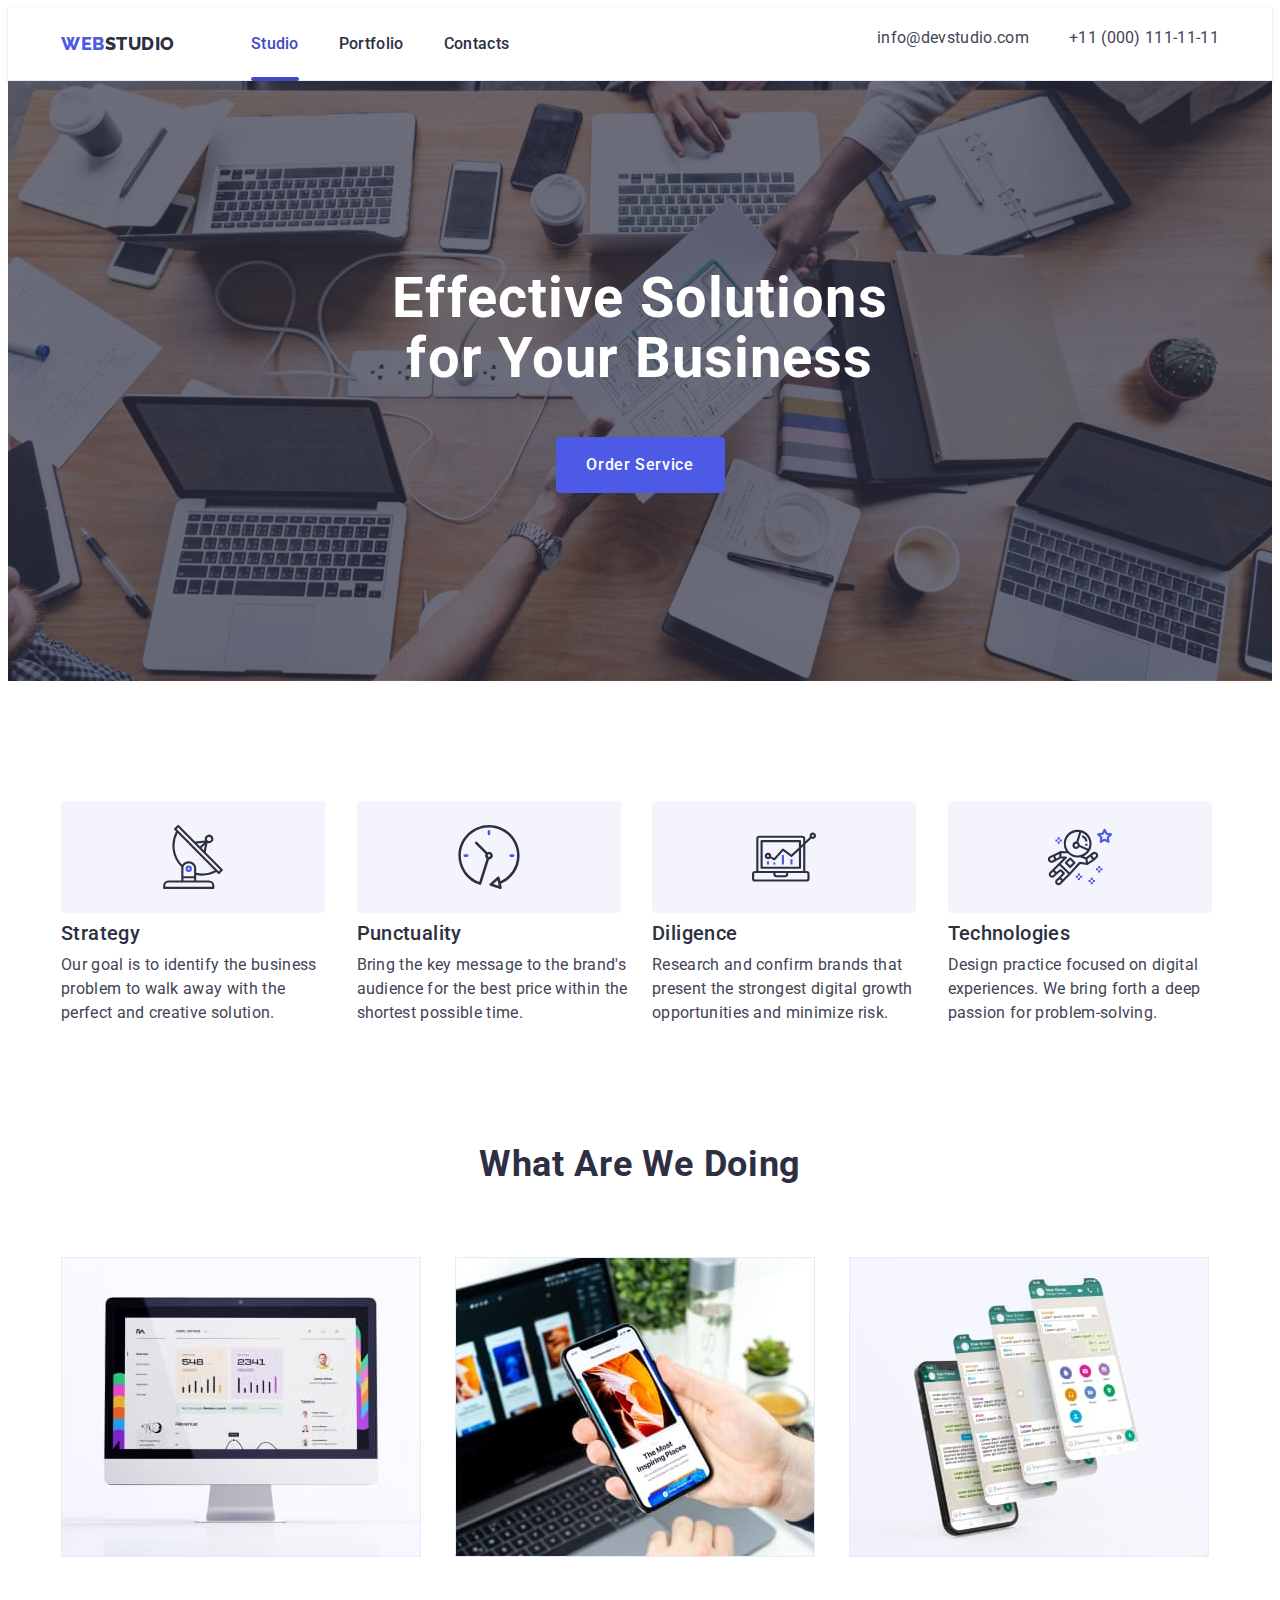
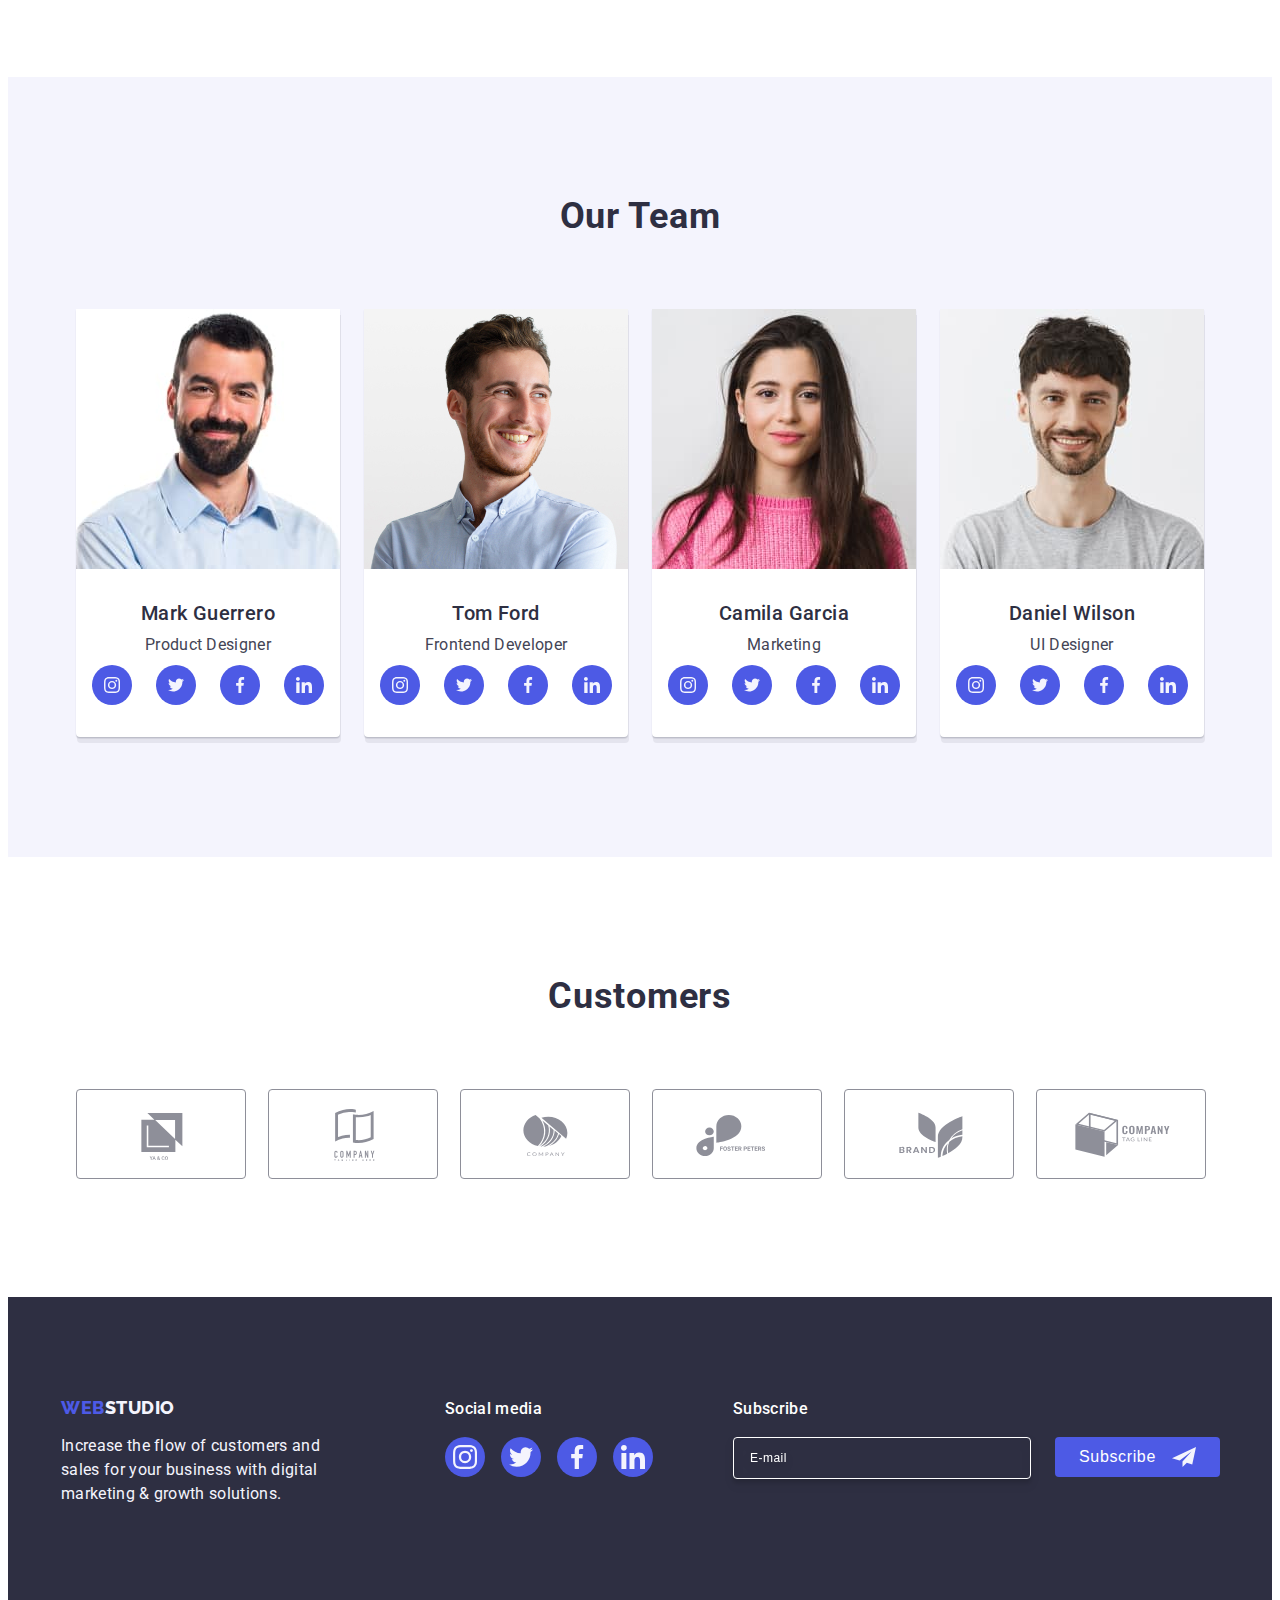
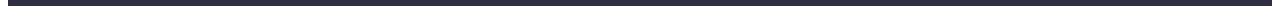
<file: index.html>
<!DOCTYPE html>
<html lang="en">
  <head>
    <meta charset="UTF-8" />
    <meta name="viewport" content="width=device-width, initial-scale=1.0" />
    <title>Webstudio</title>
    <link
      rel="stylesheet"
      href="https://cdnjs.cloudflare.com/ajax/libs/modern-normalize/2.0.0/modern-normalize.min.css"
      integrity="sha512-4xo8blKMVCiXpTaLzQSLSw3KFOVPWhm/TRtuPVc4WG6kUgjH6J03IBuG7JZPkcWMxJ5huwaBpOpnwYElP/m6wg=="
      crossorigin="anonymous"
      referrerpolicy="no-referrer"
    />
    <link rel="preconnect" href="https://fonts.googleapis.com" />
    <link rel="preconnect" href="https://fonts.gstatic.com" crossorigin />
    <link
      href="https://fonts.googleapis.com/css2?family=Raleway:wght@800&family=Roboto:wght@400;500;700&display=swap"
      rel="stylesheet"
    />
    <link rel="stylesheet" href="./css/style.css" />
    <link rel="stylesheet" href="./css/media.css">
  </head>
  <body>
    <header class="header-cont">
      <div class="container header-container">
        <nav class="header-navigation">
          <a href="./index.html" class="logo link"
            >Web<span class="logo_studio">Studio</span></a
          >
          <ul class="header_li list">
            <li class="header_menu_item">
              <a href="./index.html" class="header_menu_li link current"
                >Studio</a
              >
            </li>
            <li class="header_menu_item">
              <a class="header_menu_li link" href="./portfolio.html"
                >Portfolio</a
              >
            </li>
            <li class="header_menu_item">
              <a class="header_menu_li link" href="">Contacts</a>
            </li>
          </ul>
        </nav>
        <address class="contacts">
          <ul class="contacts_list list">
            <li class="contacts_item contacts_mail">
              <a class="contacts_link  link" href="mailto:info@devstudio.com"
                >info@devstudio.com</a
              >
            </li>
            <li class="contacts_item">
              <a class="contacts_link link" href="tel:+110001111111"
                ><span class="phone_number">+11 (000) 111-11-11</span></a
              >
            </li>
          </ul>
        </address>
        <button class="menu_but js-open-menu" aria-expanded="false"
        aria-controls="mobile-menu" type="button">
      <svg class="menu_but_icon" width="32" height="22">
          <use href="./images/icons.svg#icon-menu_icon"></use>
      </svg>
      </button>         
   </div>
   <div class="mobile-menu js-menu-container" id="mobile-menu">
      <div>
          <button class="mobile-close-but js-close-menu">
              <svg class="mobile-close-icon" width="8" height="8" >
              <use href="./images/icons.svg#icon-close"></use>
          </svg>
          </button>
          <nav>
              <ul class="mob-site-nav list">
                <li class="mob-list-nav"><a class="mob-link-nav link" href="./index.html"><span class="first-page">Studio</span></a></li>
                <li class="mob-list-nav"><a class="mob-link-nav link" href="./portfolio.html">Portfolio</a></li>
                <li class="mob-list-nav"><a class="mob-link-nav link" href="">Contacts</a></li>
              </ul>
          </nav>
      </div>
     <div>
      <address class="mob-contacts">
       <ul class="mob-contacts-item list">
           <li class="mob-cont-info">
               <a class="mob-contact-link link" href="tel:+11(000)111-11-11"><span class="phone-number">+11 (000) 111-11-11</span></a>
           </li>
           <li class="mob-cont-info">
               <a class="mob-contact-link link" href="mailto:info@devstudio.com">info@devstudio.com</a>
           </li>            
       </ul>
      </address>
      <ul class="mob-social-list list">
       <li class="mob-social-item">
           <a class="mob-social-link" href="">
               <svg class="social-icon" width="24" height="24">
                   <use href="./images/icons.svg#icon-instagram_2"></use>
               </svg>
           </a>
       </li>
       <li class="mob-social-item">
           <a class="mob-social-link" href="">
               <svg class="social-icon" width="24" height="24">
                   <use href="./images/icons.svg#icon-twitter_1"></use>
               </svg>
           </a>
       </li>
       <li class="mob-social-item">
           <a class="mob-social-link" href="">
               <svg class="social-icon" width="24" height="24">
                   <use href="./images/icons.svg#icon-facebook_1"></use>
               </svg>
           </a>
       </li>
       <li class="mob-social-item">
           <a class="mob-social-link" href="">
               <svg class="social-icon" width="24" height="24">
                   <use href="./images/icons.svg#icon-linkedin_1"></use>
               </svg>
           </a>
       </li>
      </ul>
     </div>
      </div>
    </header>
    <main>
      <section class="main_title">
        <div class="container">
          <h1 class="main_h">Effective Solutions for Your Business</h1>
          <button class="button_q" data-modal-open type="button">
            Order Service
          </button>
        </div>
      </section>
      <section class="main_info">
        <div class="container">
          <h2 class="main_info_title visually-hidden">About us</h2>
          <ul class="main_info_li list">
            <li class="main_info_item">
              <div class="icon-box">
                <svg class="about_icons" width="64" height="64">
                  <use href="./images/icons.svg#icon-icon_1"></use>
                </svg>
              </div>
              <h3 class="main_info_subtitle">Strategy</h3>
              <p class="main_info_text">
                Our goal is to identify the business problem to walk away with
                the perfect and creative solution.
              </p>
            </li>
            <li class="main_info_item">
              <div class="icon-box">
                <svg class="about_icons" width="64" height="64">
                  <use href="./images/icons.svg#icon-icon_2"></use>
                </svg>
              </div>
              <h3 class="main_info_subtitle">Punctuality</h3>
              <p class="main_info_text">
                Bring the key message to the brand's audience for the best price
                within the shortest possible time.
              </p>
            </li>
            <li class="main_info_item">
              <div class="icon-box">
                <svg class="about_icons" width="64" height="64">
                  <use href="./images/icons.svg#icon-icon_3"></use>
                </svg>
              </div>
              <h3 class="main_info_subtitle">Diligence</h3>
              <p class="main_info_text">
                Research and confirm brands that present the strongest digital
                growth opportunities and minimize risk.
              </p>
            </li>
            <li class="main_info_item">
              <div class="icon-box">
                <svg class="about_icons" width="64" height="64">
                  <use href="./images/icons.svg#icon-icon_4"></use>
                </svg>
              </div>
              <h3 class="main_info_subtitle">Technologies</h3>
              <p class="main_info_text">
                Design practice focused on digital experiences. We bring forth a
                deep passion for problem-solving.
              </p>
            </li>
          </ul>
        </div>
      </section>
      <section class="main_activity_section">
        <div class="container">
          <h2 class="section_title">What are we doing</h2>
          <ul class="main_activity list">
            <li class="main_activity_item">
              <img srcset="./images/product_1.jpg 1x, ./images/product_1-2x.jpg 2x" src="./images/product_1.jpg" alt="laptop" width="360" />
            </li>
            <li class="main_activity_item">
              <img srcset="./images/product_2.jpg 1x, ./images/product_2-2x.jpg 2x" src="./images/product_2.jpg" alt="app" width="360" />
            </li>
            <li class="main_activity_item">
              <img srcset="./images/product_3.jpg 1x, ./images/product_3-2x.jpg 2x" src="./images/product_3.jpg" alt="phone" width="360" />
            </li>
          </ul>
        </div>
      </section>
      <section class="main_team">
        <div class="container team-container">
          <h2 class="section_title">Our Team</h2>
          <ul class="main_team_li list">
            <li class="main_team_item">
              <img class="photo-team" srcset="./images/img_1.jpg 1x, ./images/img_1-2x.jpg 2x" src="./images/img_1.jpg" alt="Mark Guerrero" width="264" />
              <div class="team_text">
                <h3 class="main_team_item_title">Mark Guerrero</h3>
                <p class="main_team_item_text">Product Designer</p>
                <ul class="team_li list">
                  <li class="media_item">
                    <a
                      class="media_link link"
                      href="https://www.instagram.com/"
                    >
                      <svg class="media_icon_team" width="16" height="16">
                        <use href="./images/icons.svg#icon-instagram_2"></use>
                      </svg>
                    </a>
                  </li>
                  <li class="media_item">
                    <a class="media_link link" href="https://www.twitter.com/">
                      <svg class="media_icon_team" width="16" height="16">
                        <use href="./images/icons.svg#icon-twitter_1"></use>
                      </svg>
                    </a>
                  </li>
                  <li class="media_item">
                    <a class="media_link link" href="https://www.facebook.com/">
                      <svg class="media_icon_team" width="16" height="16">
                        <use href="./images/icons.svg#icon-facebook_1"></use>
                      </svg>
                    </a>
                  </li>
                  <li class="media_item">
                    <a class="media_link link" href="https://www.linkedin.com/">
                      <svg class="media_icon_team" width="16" height="16">
                        <use href="./images/icons.svg#icon-linkedin_1"></use>
                      </svg>
                    </a>
                  </li>
                </ul>
              </div>
            </li>
            <li class="main_team_item">
              <img class="photo-team" srcset="./images/img_2.jpg 1x, ./images/img_2-2x.jpg 2x" src="./images/img_2.jpg" alt="Tom Ford" width="264" />
              <div class="team_text">
                <h3 class="main_team_item_title">Tom Ford</h3>
                <p class="main_team_item_text">Frontend Developer</p>
                <ul class="team_li list">
                  <li class="media_item">
                    <a
                      class="media_link link"
                      href="https://www.instagram.com/"
                    >
                      <svg class="media_icon_team" width="16" height="16">
                        <use href="./images/icons.svg#icon-instagram_2"></use>
                      </svg>
                    </a>
                  </li>
                  <li class="media_item">
                    <a class="media_link link" href="https://www.twitter.com/">
                      <svg class="media_icon_team" width="16" height="16">
                        <use href="./images/icons.svg#icon-twitter_1"></use>
                      </svg>
                    </a>
                  </li>
                  <li class="media_item">
                    <a class="media_link link" href="https://www.facebook.com/">
                      <svg class="media_icon_team" width="16" height="16">
                        <use href="./images/icons.svg#icon-facebook_1"></use>
                      </svg>
                    </a>
                  </li>
                  <li class="media_item">
                    <a class="media_link link" href="https://www.linkedin.com/">
                      <svg class="media_icon_team" width="16" height="16">
                        <use href="./images/icons.svg#icon-linkedin_1"></use>
                      </svg>
                    </a>
                  </li>
                </ul>
              </div>
            </li>
            <li class="main_team_item">
              <img class="photo-team" srcset="./images/img_3.jpg 1x, ./images/img_3-2x.jpg 2x" src="./images/img_3.jpg" alt="Camila Garcia" width="264" />
              <div class="team_text">
                <h3 class="main_team_item_title">Camila Garcia</h3>
                <p class="main_team_item_text">Marketing</p>
                <ul class="team_li list">
                  <li class="media_item">
                    <a
                      class="media_link link"
                      href="https://www.instagram.com/"
                    >
                      <svg class="media_icon_team" width="16" height="16">
                        <use href="./images/icons.svg#icon-instagram_2"></use>
                      </svg>
                    </a>
                  </li>
                  <li class="media_item">
                    <a class="media_link link" href="https://www.twitter.com/">
                      <svg class="media_icon_team" width="16" height="16">
                        <use href="./images/icons.svg#icon-twitter_1"></use>
                      </svg>
                    </a>
                  </li>
                  <li class="media_item">
                    <a class="media_link link" href="https://www.facebook.com/">
                      <svg class="media_icon_team" width="16" height="16">
                        <use href="./images/icons.svg#icon-facebook_1"></use>
                      </svg>
                    </a>
                  </li>
                  <li class="media_item">
                    <a class="media_link link" href="https://www.linkedin.com/">
                      <svg class="media_icon_team" width="16" height="16">
                        <use href="./images/icons.svg#icon-linkedin_1"></use>
                      </svg>
                    </a>
                  </li>
                </ul>
              </div>
            </li>
            <li class="main_team_item">
              <img class="photo-team" srcset="./images/img_4.jpg 1x, ./images/img_4-2x.jpg 2x" src="./images/img_4.jpg" alt="Daniel Wilson" width="264" />
              <div class="team_text">
                <h3 class="main_team_item_title">Daniel Wilson</h3>
                <p class="main_team_item_text">UI Designer</p>
                <ul class="team_li list">
                  <li class="media_item">
                    <a
                      class="media_link link"
                      href="https://www.instagram.com/"
                    >
                      <svg class="media_icon_team" width="16" height="16">
                        <use href="./images/icons.svg#icon-instagram_2"></use>
                      </svg>
                    </a>
                  </li>
                  <li class="media_item">
                    <a class="media_link link" href="https://www.twitter.com/">
                      <svg class="media_icon_team" width="16" height="16">
                        <use href="./images/icons.svg#icon-twitter_1"></use>
                      </svg>
                    </a>
                  </li>
                  <li class="media_item">
                    <a class="media_link link" href="https://www.facebook.com/">
                      <svg class="media_icon_team" width="16" height="16">
                        <use href="./images/icons.svg#icon-facebook_1"></use>
                      </svg>
                    </a>
                  </li>
                  <li class="media_item">
                    <a class="media_link link" href="https://www.linkedin.com/">
                      <svg class="media_icon_team" width="16" height="16">
                        <use href="./images/icons.svg#icon-linkedin_1"></use>
                      </svg>
                    </a>
                  </li>
                </ul>
              </div>
            </li>
          </ul>
        </div>
      </section>
      <section class="customers">
        <div class="company container">
          <h2 class="section_title">Customers</h2>
          <ul class="customers_list list">
            <li class="customers_item">
              <a class="customers_link" href=""
                ><svg class="customers_icon" width="104" height="56">
                  <use href="./images/icons.svg#icon-icon_5"></use></svg></a>
            </li>
            <li class="customers_item">
              <a class="customers_link" href=""
                ><svg class="customers_icon" width="104" height="56">
                  <use href="./images/icons.svg#icon-icon_6"></use></svg></a>
            </li>
            <li class="customers_item">
              <a class="customers_link" href=""
                ><svg class="customers_icon" width="104" height="56">
                  <use href="./images/icons.svg#icon-icon_7"></use></svg></a>
            </li>
            <li class="customers_item">
              <a class="customers_link" href=""
                ><svg class="customers_icon" width="104" height="56">
                  <use href="./images/icons.svg#icon-icon_8"></use></svg></a>
            </li>
            <li class="customers_item">
              <a class="customers_link" href=""
                ><svg class="customers_icon" width="104" height="56">
                  <use href="./images/icons.svg#icon-icon_9"></use></svg></a>
            </li>
            <li class="customers_item">
              <a class="customers_link" href=""
                ><svg class="customers_icon" width="104" height="56">
                  <use href="./images/icons.svg#icon-icon_10"></use></svg></a>
            </li>
          </ul>
        </div>
      </section>
    </main>
    <footer class="footer_section">
      <div class="container footer_main">
        <div class="footer_cont">
          <a href="./index.html" class="footer_logo link"
            >Web<span class="footer_logo_studio">Studio</span></a
          >
          <p class="footer_text">
            Increase the flow of customers and sales for your business with
            digital marketing & growth solutions.
          </p>
        </div>
        <div class="media_section">
          <p class="media_title">Social media</p>
          <ul class="footer_media_list list">
            <li class="footer_media_item">
              <a class="footer_media_link" href="">
                <svg class="media_icon_footer" width="24" height="24">
                  <use href="./images/icons.svg#icon-instagram_2"></use>
                </svg>
              </a>
            </li>
            <li class="footer_media_item">
              <a class="footer_media_link" href="">
                <svg class="media_icon_footer" width="24" height="24">
                  <use href="./images/icons.svg#icon-twitter_1"></use>
                </svg>
              </a>
            </li>
            <li class="footer_media_item">
              <a class="footer_media_link" href="">
                <svg class="media_icon_footer" width="24" height="24">
                  <use href="./images/icons.svg#icon-facebook_1"></use>
                </svg>
              </a>
            </li>
            <li class="footer_media_item">
              <a class="footer_media_link" href="">
                <svg class="media_icon_footer" width="24" height="24">
                  <use href="./images/icons.svg#icon-linkedin_1"></use>
                </svg>
              </a>
            </li>
          </ul>
        </div>
        <div class="footer_box">
          <p class="footer_box_title">Subscribe</p>
          <form class="footer_subscription">
            <label class="label_subscription" aria-label="email">
              <input
                type="email"
                name="footer-email"
                class="input_footer"
                placeholder="E-mail"
              />
            </label>
            <button type="submit" class="footer_but">
              Subscribe
              <svg class="footer_icon_but" width="24" height="24">
                <use href="./images/icons.svg#icon-icon_frame"></use>
              </svg>
            </button>
          </form>
        </div>
      </div>
    </footer>
    <div class="backdrop is-hidden" data-modal>
      <div class="modal-window">
        <button type="button" class="modal_close_but" data-modal-close>
          <svg class="close_icon" width="8" height="8">
            <use href="./images/icons.svg#icon-close"></use>
          </svg>
        </button>
        <p class="modal_title">Leave your contacts and we will call you back</p>
        <form>
          <div class="modal_box">
            <label for="user-name" class="modal_label">Name</label>
            <div class="modal_input_box">
              <input
                class="modal_input"
                type="text"
                name="user-name"
                id="user-name"
              />
              <svg class="modal_icon" width="18" height="24">
                <use href="./images/icons.svg#icon-person"></use>
              </svg>
            </div>
          </div>
          <div class="modal_box">
            <label for="usertel" class="modal_label">Phone</label>
            <div class="modal_input_box">
              <input
                class="modal_input"
                type="tel"
                name="usertel"
                id="usertel"
              />
              <svg class="modal_icon" width="18" height="24">
                <use href="./images/icons.svg#icon-phone"></use>
              </svg>
            </div>
          </div>
          <div class="modal_box">
            <label for="usermail" class="modal_label">Email</label>
            <div class="modal_input_box">
              <input
                class="modal_input"
                type="email"
                name="usermail"
                id="usermail"
              />
              <svg class="modal_icon" width="18" height="24">
                <use href="./images/icons.svg#icon-email"></use>
              </svg>
            </div>
          </div>
          <div class="modal_box_textarea">
            <label for="user-comment" class="modal_label">Comment</label>
            <textarea
              name="user-comment"
              id="user-comment"
              class="modal_textarea"
              placeholder="Text input"
            ></textarea>
          </div>
          <div class="checkin">
            <input
              type="checkbox"
              name="user-privacy"
              id="user-privacy"
              value="true"
              class="input_check visually-hidden"
            />
            <label for="user-privacy" class="check_text"
              ><span class="checkbox"
                ><svg class="check_icon" width="10" height="8">
                  <use href="./images/icons.svg#icon-Vector"></use></svg></span>
              I accept the terms and conditions of the
              <a href="" class="check_text_link">Privacy Policy</a></label
            >
          </div>
          <button type="submit" class="modal_send_but">Send</button>
        </form>
      </div>
    </div>
    <script src="./js/modal.js"></script>
    <script src="./js/mobile-menu.js"></script>

  </body>
</html>
</file>
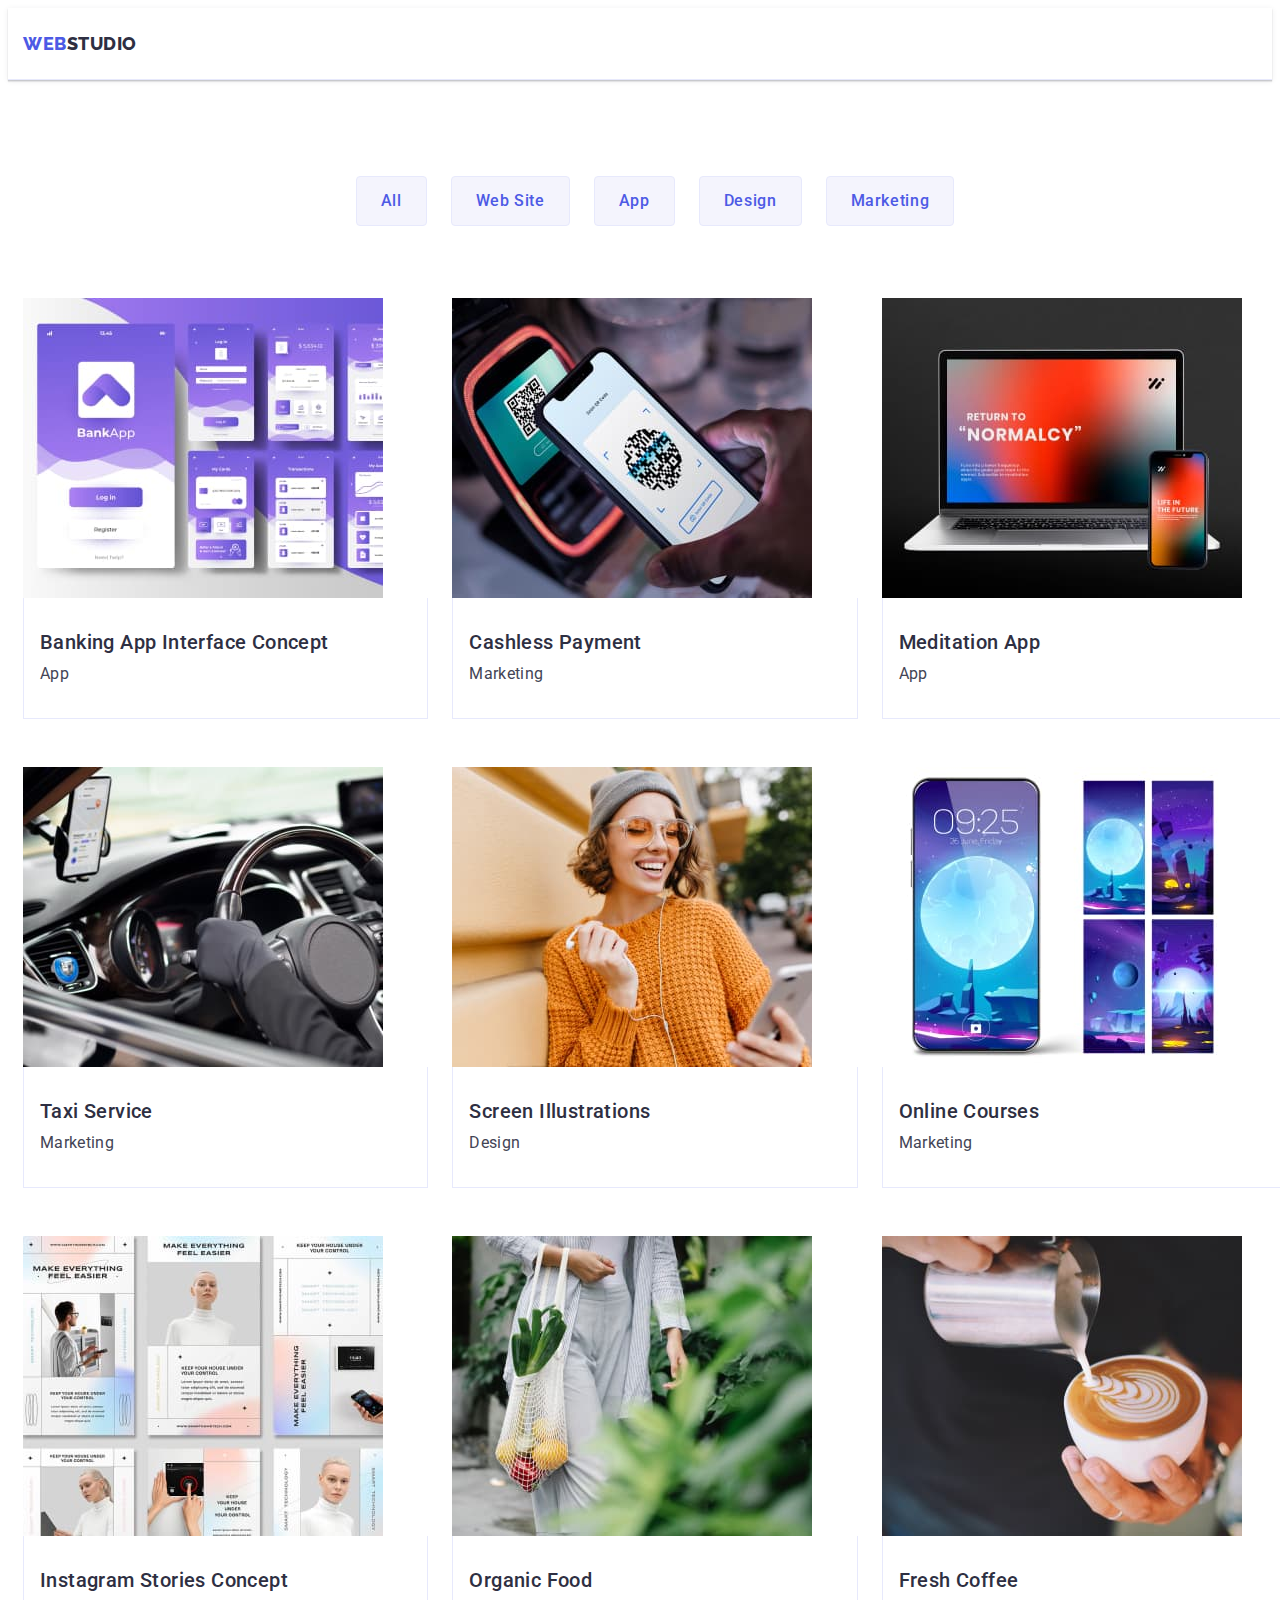
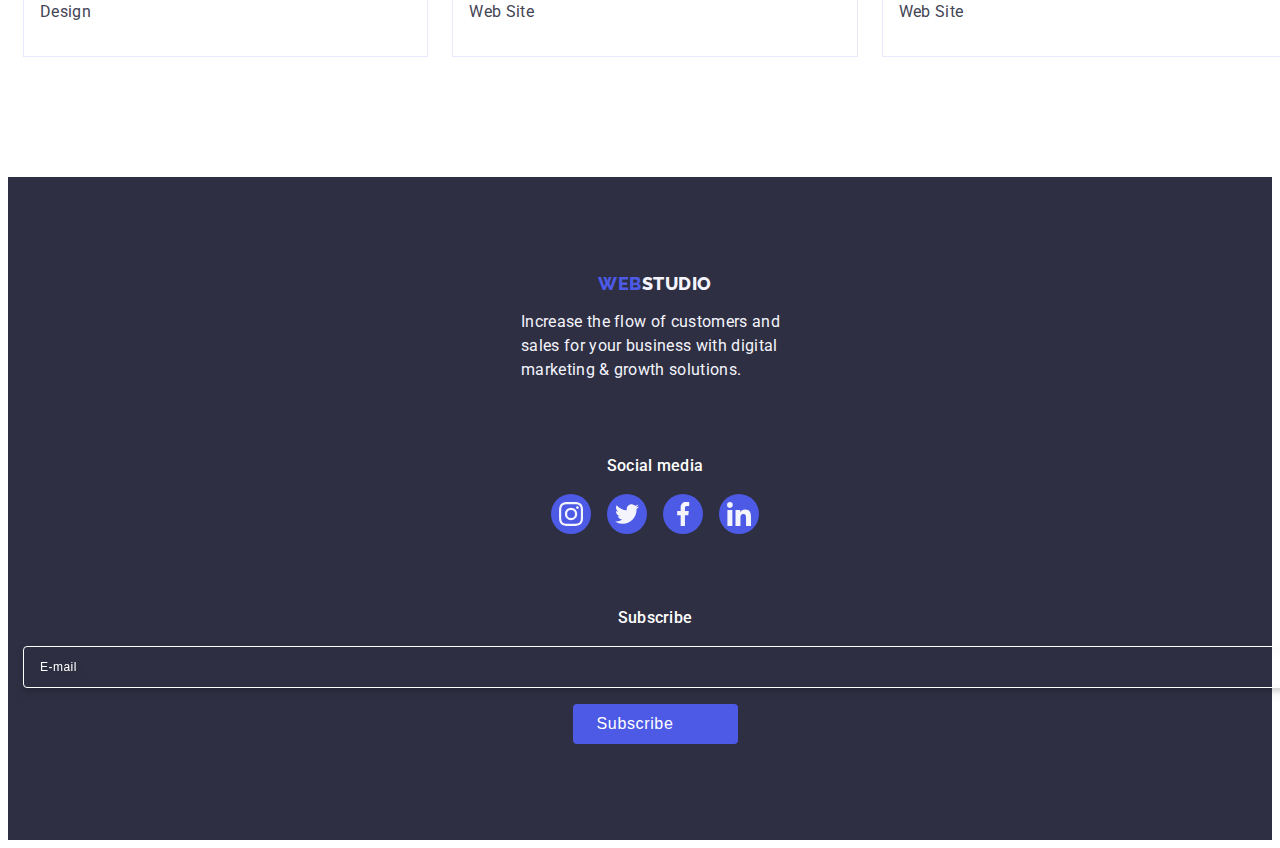
<file: portfolio.html>
<!DOCTYPE html>
<html lang="en">
  <head>
    <meta charset="UTF-8" />
    <meta name="viewport" content="width=device-width, initial-scale=1.0" />
    <title>Portfolio</title>
    <link rel="preconnect" href="https://fonts.googleapis.com" />
    <link rel="preconnect" href="https://fonts.gstatic.com" crossorigin />
    <link
      href="https://fonts.googleapis.com/css2?family=Raleway:wght@800&family=Roboto:wght@400;500;700&display=swap"
      rel="stylesheet"
    />
    <link
      rel="stylesheet"
      href="https://cdnjs.cloudflare.com/ajax/libs/modern-normalize/2.0.0/modern-normalize.min.css"
      integrity="sha512-4xo8blKMVCiXpTaLzQSLSw3KFOVPWhm/TRtuPVc4WG6kUgjH6J03IBuG7JZPkcWMxJ5huwaBpOpnwYElP/m6wg=="
      crossorigin="anonymous"
      referrerpolicy="no-referrer"
    />
    <link rel="stylesheet" href="./css/style.css" />
  </head>
  <body>
    <header class="header-cont">
      <div class="container header-container">
        <nav class="header-navigation">
          <a href="./index.html" class="logo link"
            >Web<span class="logo_studio">Studio</span></a
          >
          <ul class="header_li list">
            <li class="header_menu_item">
              <a href="./index.html" class="header_menu_li link"
                >Studio</a
              >
            </li>
            <li class="header_menu_item">
              <a class="header_menu_li link current" href="./portfolio.html"
                >Portfolio</a
              >
            </li>
            <li class="header_menu_item">
              <a class="header_menu_li link" href="">Contacts</a>
            </li>
          </ul>
        </nav>
        <address class="contacts">
          <ul class="contacts_list list">
            <li class="contacts_item">
              <a class="contacts_link link" href="mailto:info@devstudio.com"
                >info@devstudio.com</a
              >
            </li>
            <li class="contacts_item">
              <a class="contacts_link link" href="tel:+110001111111"
                >+11 (000) 111-11-11</a
              >
            </li>
          </ul>
        </address>
      </div>
    </header>
    <main>
      <section class="portfolio_main_but">
        <div class="container">
          <h1 class="visually-hidden">Portfolio</h1>
          <ul class="portfolio_button list">
            <li class="potfolio_main_item">
              <button type="button" class="portfolio_but">All</button>
            </li>
            <li>
              <button type="button" class="portfolio_but">Web Site</button>
            </li>
            <li class="potfolio_main_item">
              <button type="button" class="portfolio_but">App</button>
            </li>
            <li><button type="button" class="portfolio_but">Design</button></li>
            <li class="potfolio_main_item">
              <button type="button" class="portfolio_but">Marketing</button>
            </li>
          </ul>
          <ul class="portfolio_im list">
            <li class="portfolio_img_item">
              <a href="" class="portfolio_img link">
                <div class="portfolio_img-overflow">
                  <img
                    src="./images/portfolio_1.jpg"
                    alt="banking_app"
                    width="360"
                  />
                  <p class="portfolio_text-overflow">
                    14 Stylish and User-Friendly App Design Concepts · Task
                    Manager App · Calorie Tracker App · Exotic Fruit Ecommerce
                    App · Cloud Storage App
                  </p>
                </div>
                <div class="portfolio_info">
                  <h2 class="portfolio_img_title">
                    Banking App Interface Concept
                  </h2>
                  <p class="portfolio_img_text">App</p>
                </div>
              </a>
            </li>
            <li class="portfolio_img_item">
              <a href="" class="portfolio_img link">
                <div class="portfolio_img-overflow">
                  <img
                    src="./images/portfolio_2.jpg"
                    alt="cashless"
                    width="360"
                  />
                  <p class="portfolio_text-overflow">
                    14 Stylish and User-Friendly App Design Concepts · Task
                    Manager App · Calorie Tracker App · Exotic Fruit Ecommerce
                    App · Cloud Storage App
                  </p>
                </div>
                <div class="portfolio_info">
                  <h2 class="portfolio_img_title">Cashless Payment</h2>
                  <p class="portfolio_img_text">Marketing</p>
                </div>
              </a>
            </li>
            <li class="portfolio_img_item">
              <a href="" class="portfolio_img link">
                <div class="portfolio_img-overflow">
                  <img
                    src="./images/portfolio_3.jpg"
                    alt="motivation_app"
                    width="360"
                  />
                  <p class="portfolio_text-overflow">
                    14 Stylish and User-Friendly App Design Concepts · Task
                    Manager App · Calorie Tracker App · Exotic Fruit Ecommerce
                    App · Cloud Storage App
                  </p>
                </div>
                <div class="portfolio_info">
                  <h2 class="portfolio_img_title">Meditation App</h2>
                  <p class="portfolio_img_text">App</p>
                </div>
              </a>
            </li>
            <li class="portfolio_img_item">
              <a href="" class="portfolio_img link">
                <div class="portfolio_img-overflow">
                  <img src="./images/portfolio_4.jpg" alt="taxi" width="360" />
                  <p class="portfolio_text-overflow">
                    14 Stylish and User-Friendly App Design Concepts · Task
                    Manager App · Calorie Tracker App · Exotic Fruit Ecommerce
                    App · Cloud Storage App
                  </p>
                </div>
                <div class="portfolio_info">
                  <h2 class="portfolio_img_title">Taxi Service</h2>
                  <p class="portfolio_img_text">Marketing</p>
                </div></a
              >
            </li>
            <li class="portfolio_img_item">
              <a href="" class="portfolio_img link">
                <div class="portfolio_img-overflow">
                  <img
                    src="./images/portfolio_5.jpg"
                    alt="Illustrations"
                    width="360"
                  />
                  <p class="portfolio_text-overflow">
                    14 Stylish and User-Friendly App Design Concepts · Task
                    Manager App · Calorie Tracker App · Exotic Fruit Ecommerce
                    App · Cloud Storage App
                  </p>
                </div>
                <div class="portfolio_info">
                  <h2 class="portfolio_img_title">Screen Illustrations</h2>
                  <p class="portfolio_img_text">Design</p>
                </div></a
              >
            </li>
            <li class="portfolio_img_item">
              <a href="" class="portfolio_img link">
                <div class="portfolio_img-overflow">
                  <img
                    src="./images/portfolio_6.jpg"
                    alt="courses"
                    width="360"
                  />
                  <p class="portfolio_text-overflow">
                    14 Stylish and User-Friendly App Design Concepts · Task
                    Manager App · Calorie Tracker App · Exotic Fruit Ecommerce
                    App · Cloud Storage App
                  </p>
                </div>
                <div class="portfolio_info">
                  <h2 class="portfolio_img_title">Online Courses</h2>
                  <p class="portfolio_img_text">Marketing</p>
                </div></a
              >
            </li>
            <li class="portfolio_img_item">
              <a href="" class="portfolio_img link">
                <div class="portfolio_img-overflow">
                  <img
                    src="./images/portfolio_7.jpg"
                    alt="insta_stories"
                    width="360"
                  />
                  <p class="portfolio_text-overflow">
                    14 Stylish and User-Friendly App Design Concepts · Task
                    Manager App · Calorie Tracker App · Exotic Fruit Ecommerce
                    App · Cloud Storage App
                  </p>
                </div>
                <div class="portfolio_info">
                  <h2 class="portfolio_img_title">Instagram Stories Concept</h2>
                  <p class="portfolio_img_text">Design</p>
                </div>
              </a>
            </li>
            <li class="portfolio_img_item">
              <a href="" class="portfolio_img link">
                <div class="portfolio_img-overflow">
                  <img
                    src="./images/portfolio_8.jpg"
                    alt="organic_food"
                    width="360"
                  />
                  <p class="portfolio_text-overflow">
                    14 Stylish and User-Friendly App Design Concepts · Task
                    Manager App · Calorie Tracker App · Exotic Fruit Ecommerce
                    App · Cloud Storage App
                  </p>
                </div>
                <div class="portfolio_info">
                  <h2 class="portfolio_img_title">Organic Food</h2>
                  <p class="portfolio_img_text">Web Site</p>
                </div>
              </a>
            </li>
            <li class="portfolio_img_item">
              <a href="" class="portfolio_img link">
                <div class="portfolio_img-overflow">
                  <img
                    src="./images/portfolio_9.jpg"
                    alt="coffee"
                    width="360"
                  />
                  <p class="portfolio_text-overflow">
                    14 Stylish and User-Friendly App Design Concepts · Task
                    Manager App · Calorie Tracker App · Exotic Fruit Ecommerce
                    App · Cloud Storage App
                  </p>
                </div>
                <div class="portfolio_info">
                  <h2 class="portfolio_img_title">Fresh Coffee</h2>
                  <p class="portfolio_img_text">Web Site</p>
                </div></a
              >
            </li>
          </ul>
        </div>
      </section>
    </main>
    <footer class="footer_section">
      <div class="container footer_main">
        <div class="footer_cont">
          <a href="./index.html" class="footer_logo link"
            >Web<span class="footer_logo_studio">Studio</span></a
          >
          <p class="footer_text">
            Increase the flow of customers and sales for your business with
            digital marketing & growth solutions.
          </p>
        </div>
        <div class="media_section">
          <p class="media_title">Social media</p>
          <ul class="footer_media_list list">
            <li class="footer_media_item">
              <a class="footer_media_link" href="">
                <svg class="media_icon_footer" width="24" height="24">
                  <use href="./images/icons.svg#icon-instagram_2"></use>
                </svg>
              </a>
            </li>
            <li class="footer_media_item">
              <a class="footer_media_link" href="">
                <svg class="media_icon_footer" width="24" height="24">
                  <use href="./images/icons.svg#icon-twitter_1"></use>
                </svg>
              </a>
            </li>
            <li class="footer_media_item">
              <a class="footer_media_link" href="">
                <svg class="media_icon_footer" width="24" height="24">
                  <use href="./images/icons.svg#icon-facebook_1"></use>
                </svg>
              </a>
            </li>
            <li class="footer_media_item">
              <a class="footer_media_link" href="">
                <svg class="media_icon_footer" width="24" height="24">
                  <use href="./images/icons.svg#icon-linkedin_1"></use>
                </svg>
              </a>
            </li>
          </ul>
        </div>
        <div class="footer_box">
          <p class="footer_box_title">Subscribe</p>
          <form class="footer_subscription">
              <label class="label_subscription" aria-label="email">
                  <input type="email" name="footer-email" class="input_footer" placeholder="E-mail" />
              </label>
           <button type="submit" class="footer_but">Subscribe
              <svg class="footer_icon_but" width="24" height="24">
                  <use href="./images/icons.svg#icon_frame"></use>
              </svg>
          </button>
          </form>
      </div>
      </div>
    </footer>
  </body>
</html>
</file>
<file: css/style.css>
:root {
    --primary-font: "Roboto", sans-serif;
    --secondary-font: "Raleway", sans-serif;
    --primary-black: #2e2f42;
    --secondary-black: #434455;
    --basic-white: #ffffff;
    --secondary-whitecolor: #f4f4fd;
    --basic-color-logo: #4d5ae5;
    --hover-color: #404bbf;
}

p,
h1,
h2,
h3,
h4,
h5,
h6 {
    margin-top: 0;
    margin-bottom: 0;
}

img {
    display: block;
    max-width: 100%;
    height: auto;
}

ul,
ol {
    margin-top: 0;
    margin-bottom: 0;
    padding-left: 0;
}

.container {
    width: 100%;
    padding-left: 15px;
    padding-right: 15px;
    margin: 0 auto;
}

body {
    font-family: "Roboto", sans-serif;
    color: #434455;
    background-color: #FFFFFF;
}

.link {
    text-decoration: none;
}

.list {
    list-style: none;
}

/* header */

.header-cont {
    background-color: #FFFFFF;
    border-bottom: 1px solid #e7e9fc;
    box-shadow: 0px 2px 1px rgba(46, 47, 66, 0.08), 0px 1px 1px rgba(46, 47, 66, 0.16), 0px 1px 6px rgba(46, 47, 66, 0.08);
}

.header-container {
    display: flex;
    align-items: center;
    justify-content: space-between;
}

.current {
    position: relative;
    color: #404bbf;
}

.current::after {
    content: "";
    position: absolute;
    width: 100%;
    height: 4px;
    border-radius: 2px;
    background-color: #404bbf;
    color: #404bbf;
    bottom: -1px;
    left: 0;
}

.header-navigation {
    display: flex;
    align-items: center;
    flex-grow: 1;
}

.logo {
    font-family: "Raleway", sans-serif;
    font-weight: 800;
    font-size: 18px;
    line-height: 1.17;
    letter-spacing: 0.03em;
    text-transform: uppercase;
    color: var(--basic-color-logo);
    display: flex;
    align-items: center;
    padding: 25px 0;
}

.logo_studio {
    color: var(--primary-black);
    font-family: "Raleway", sans-serif;
    font-weight: 800;
    font-size: 18px;
    line-height: 1.17;
    letter-spacing: 0.03em;
    text-transform: uppercase;
    text-decoration: none;
}

.header_li {
    display: none;
}

.contacts {
    display: none;
}

/* .header_li {
    display: flex;
    gap: 40px;
}

.header_menu_li {
    display: block;
    padding: 24px 0;
    font-size: 16px;
    font-weight: 500;
    line-height: 1.5;
    letter-spacing: 0.02em;
    color: #2e2f42;
    transition: color 250ms cubic-bezier(0.4, 0, 0.2, 1);
}

.current {
    color: #404bbf;
}

.header_menu_li:hover {
    color: #404bbf;
}

.header_menu_li:focus {
    color: #404bbf;
}

.header_menu_li:active {
    text-decoration: underline;
}

.contacts_list {
    display: flex;
    gap: 40px;
}

.contacts {
    font-style: normal;
}

.contacts_link {
    font-weight: 400;
    font-size: 16px;
    line-height: 1.5;
    letter-spacing: 0.02em;
    color: var(--secondary-black);
    transition: color 250ms cubic-bezier(0.4, 0, 0.2, 1);
}

.contacts_list {
    color: var(--secondary-black);
}

.contacts_link:hover,
.contacts_link:focus,
.contacts_link:active {
    color: var(--hover-color);
} */
.mobile-menu {
    position: fixed;
    top: 0;
    left: 0;
    background-color: #ffffff;
    width: 100vw;
    height: 100vh;
    z-index: 9;
    padding: 80px 24px 40px 40px;
    display: flex;
    flex-direction: column;
    justify-content: space-between;
    transform: translateX(100%);
    transition: transform 250ms cubic-bezier(0.4, 0, 0.2, 1);
    overflow: auto;
}

.mobile-menu.is-open {
    transform: translateX(0%);
}

.mob-list-nav:not(:last-child) {
    margin-bottom: 40px;
}

.mob-link-nav {
    font-size: 36px;
    font-weight: 700;
    line-height: 1.11;
    letter-spacing: 0.02em;
    text-transform: capitalize;
    color: #2e2f42;

}

.mob-link-nav:hover,
.mob-link-nav:focus {
    color: #404bbf;
}

.mob-contacts {
    margin-bottom: 48px;
}

.mob-contact-link {
    font-style: normal;
    font-size: 20px;
    font-weight: 500;
    line-height: 1.2;
    letter-spacing: 0.02em;
    color: #434455;
}

.mob-social-list {
    display: flex;
    justify-content: space-between;
}

.mob-social-item {
    width: 40px;
    height: 40px;
}

.mob-social-link {
    width: 100%;
    height: 100%;
    background-color: #4d5ae5;
    border-radius: 50%;
    display: flex;
    align-items: center;
    justify-content: center;
    transition: background-color 250ms cubic-bezier(0.4, 0, 0.2, 1);
}

.mob-social-link:is(:hover, :focus) {
    background-color: #404bbf;
}

.mob-cont-info:not(:last-child) {
    margin-bottom: 40px;
}

.first-page {
    color: #404bbf;
    font-size: 36px;
    font-style: normal;
    font-weight: 700;
    line-height: 1.11;
    letter-spacing: 0.02em;
    text-transform: capitalize;
}

.phone-number {
    color: #4d5ae5;
    font-size: 26px;
    font-weight: 700;
    line-height: 1.11;
    letter-spacing: 0.02em;
    text-transform: capitalize;
    font-style: normal;
}

.contacts_mail {
    margin-bottom: 12px;
}

.social-icon {
    fill: #f4f4fd;
}

.menu_but {
    padding: 0;
    background-color: transparent;
    border: none;
}

.menu_but_icon {
    stroke: #2E2F42;
}

.mobile-close-but {
    display: flex;
    justify-content: center;
    align-items: center;
    width: 24px;
    height: 24px;
    position: absolute;
    top: 24px;
    right: 24px;
    background-color: transparent;
    border: 1px solid rgba(0, 0, 0, 0.1);
    border-radius: 50%;
    padding: 0;
    cursor: pointer;

}

.main_title {
    background-color: var(--primary-black);
    padding: 112px 0;
    background-image: linear-gradient(rgba(46, 47, 66, 0.7), rgba(46, 47, 66, 0.7)), url(../images/main.jpg);
    max-width: 428px;
    background-repeat: no-repeat;
    background-position: center;
    background-size: cover;
    margin-left: auto;
    margin-right: auto;

}

@media (min-device-pixel-ratio: 2),
(min-resolution: 192dpi),
(min-resolution: 2dppx) {
    .main_title {
        background-image: linear-gradient(rgba(46, 47, 66, 0.7),
                rgba(46, 47, 66, 0.7)), url(../images/heromob2x.jpg);
    }
}

.main_h {
    color: var(--basic-white);
    text-align: center;
    font-size: 36px;
    font-weight: 700;
    line-height: 1.11;
    letter-spacing: 0.02em;
    margin: 0 auto;
    margin-bottom: 72px;
    max-width: 320px;
}

.button_q {
    background-color: var(--basic-color-logo);
    font-family: "Roboto", sans-serif;
    font-weight: 500;
    font-size: 16px;
    line-height: 1.5;
    letter-spacing: 0.04em;
    color: var(--basic-white);
    cursor: pointer;
    display: block;
    min-width: 169px;
    height: 56px;
    border: none;
    border-radius: 4px;
    margin: 0 auto;
    transition-property: background-color;
    transition-duration: 250ms;
    transition-timing-function: cubic-bezier(0.4, 0, 0.2, 1);
}

.button_q:hover,
.button_q:focus {
    background-color: var(--hover-color);
}


.main_info {
    padding: 96px 0;
}

/* .main_info_title {
    font-weight: 500;
    font-size: 20px;
    line-height: 1.2;
    letter-spacing: 0.02em;
    color: var(--primary-black);
} */

.visually-hidden {
    position: absolute;
    width: 1px;
    height: 1px;
    margin: -1px;
    border: 0;
    padding: 0;
    white-space: nowrap;
    clip-path: inset(100%);
    clip: rect(0 0 0 0);
    overflow: hidden;
}

.icon-box {
    display: flex;
    align-items: center;
    justify-content: center;
    width: 264px;
    height: 112px;
    border-radius: 4px;
    background: #f4f4fd;
    margin-bottom: 8px;
    display: none;
}

.main_info_li {
    display: flex;
    flex-direction: column;
    gap: 72px;
    width: 100%;
}

/* .main_info_item {
    width: calc((100% - 72px) / 4);
}
 */



.main_info_subtitle {
    font-weight: 700;
    font-size: 36px;
    line-height: 1.11;
    letter-spacing: 0.02em;
    color: var(--primary-black);
    margin-bottom: 8px;
    text-align: center;
}

.main_info_text {
    font-size: 16px;
    line-height: 1.5;
    letter-spacing: 0.02em;
    color: var(--secondary-black);
    font-weight: 500;
}

.main_activity_section {
    padding-bottom: 120px;
    display: none;
}



.main_activity {
    display: flex;
    gap: 72px;
    width: 100%;
    flex-direction: column;
}


.main_team {
    background-color: var(--secondary-whitecolor);
    padding: 96px 0;
}



.main_activity_item {
    width: calc((100% - 48px) / 3);
}

.main_team_item {
    width: 264px;
    background-color: var(--basic-white);
    text-align: center;
    border-radius: 0px 0px 4px 4px;
    box-shadow: 1px 6px rgba(46, 47, 66, 0.08), 0px 1px 1px rgba(46, 47, 66, 0.16), 0px 2px 1px rgba(46, 47, 66, 0.08);
}

.section_title {
    color: var(--primary-black);
    text-align: center;
    font-size: 36px;
    font-weight: 700;
    line-height: 1.11;
    letter-spacing: 0.02em;
    text-transform: capitalize;
    margin-bottom: 72px;
}

.photo-team {
    margin: 0 auto;
}

.main_team_li {
    display: flex;
    flex-wrap: wrap;
    row-gap: 72px;
    justify-content: center;
}

.team_li {
    display: flex;
    gap: 24px;
    justify-content: center;
    margin-top: 8px;
}

.team_text {
    padding: 32px 0px;
}

.media_item {
    width: 40px;
    height: 40px;
}

.media_link:is(:hover, :focus) {
    background-color: #404bbf;
}

.media_link {
    width: 100%;
    height: 100%;
    background-color: #4d5ae5;
    border-radius: 50%;
    display: flex;
    align-items: center;
    justify-content: center;
    transition: background-color 250ms cubic-bezier(0.4, 0, 0.2, 1);
}

.media_link:is(:hover, :focus) {
    background-color: #404bbf;
}

.media_icon_team {
    fill: #f4f4fd;

}


.main_team_item_title {
    font-weight: 500;
    font-size: 20px;
    line-height: 1.2;
    letter-spacing: 0.02em;
    color: var(--primary-black);
    text-align: center;
    margin-bottom: 8px;
}

.main_team_item_text {
    font-size: 16px;
    line-height: 1.5;
    letter-spacing: 0.02em;
    color: var(--secondary-black);
    font-weight: 500;
}

.customers {
    padding: 96px 0;
}

.customers_list {
    display: flex;
    flex-direction: row;
    flex-wrap: wrap;
    gap: 72px 16px;
    width: 100%;
}

.customers_item {
    width: calc((100% - 16px) / 2);
    height: 88px;
    max-width: 190px;

}

.customers_link {
    width: 100%;
    height: 100%;
    border-radius: 4px;
    border: 1px solid #8e8f99;
    display: flex;
    color: #8e8f99;
    align-items: center;
    justify-content: center;
    transition: border-color 250ms cubic-bezier(0.4, 0, 0.2, 1),
        color 250ms cubic-bezier(0.4, 0, 0.2, 1);
}

.customers_icon {
    fill: currentColor;

}

.customers_link:is(:hover, :focus) {
    color: #404bbf;
    border: 1px solid #404bbf;
}

.footer_section {
    background-color: var(--primary-black);
    padding: 96px 0;
}

.footer_cont {
    margin-bottom: 72px;
    justify-content: center;
}

.footer_main {
    display: flex;
    align-items: center;
    flex-direction: column;
}

.footer_logo {
    font-family: "Raleway", sans-serif;
    font-weight: 800;
    font-size: 18px;
    line-height: 1.17;
    letter-spacing: 0.03em;
    text-transform: uppercase;
    color: var(--basic-color-logo);
    display: flex;
    margin-bottom: 16px;
    padding-left: 0;
    justify-content: center;
}

.footer_logo_studio {
    font-family: "Raleway", sans-serif;
    font-weight: 800;
    font-size: 18px;
    line-height: 1.17;
    letter-spacing: 0.03em;
    text-transform: uppercase;
    color: var(--secondary-whitecolor);
}


.footer_text {
    line-height: 1.5;
    color: var(--secondary-whitecolor);
    letter-spacing: 0.02em;
    max-width: 268px;
    display: flex;
    width: 100%;
    font-size: 16px;
}

.media_section {
    margin-bottom: 72px;
}

.media_title {
    color: #ffffff;
    font-family: Roboto;
    font: size 16px;
    font-style: normal;
    font-weight: 500;
    line-height: 1.5;
    letter-spacing: 0.02em;
    margin-bottom: 16px;
    justify-content: center;
    display: flex;
}

.footer_media_list {
    display: flex;
    gap: 16px;
    justify-content: center;
}

.footer_media_item {
    width: 40px;
    height: 40px;
}

.footer_media_link {
    width: 100%;
    height: 100%;
    background-color: #4d5ae5;
    border-radius: 50%;
    display: flex;
    align-items: center;
    justify-content: center;
    transition: background-color 250ms cubic-bezier(0.4, 0, 0.2, 1);
}

.footer_media_link:is(:hover, :focus) {
    background-color: #31d0aa;
}

.media_icon_footer {
    fill: #f4f4fd;
}

.footer_box {
    display: flex;
    flex-direction: column;
    width: 100%;
}

.footer_subscription {
    display: flex;
    flex-direction: column;
    text-align: center;
}

.footer_box_title {
    color: #ffffff;
    font-size: 16px;
    font-weight: 500;
    line-height: 1.5;
    letter-spacing: 0.02em;
    margin-bottom: 16px;
    display: flex;
    justify-content: center;
}

.label_subscription {
    margin-bottom: 16px;
}

.input_footer {
    display: flex;
    justify-content: center;
    width: 100%;
    height: 40px;
    color: #ffffff;
    background-color: transparent;
    border-radius: 4px;
    border: 1px solid #FFFFFF;
    box-shadow: 0px 4px 4px 0px rgba(0, 0, 0, 0.15);
    padding: 0 16px;
    font-size: 12px;
    line-height: 1.5;
    letter-spacing: 0.04em;
    filter: drop-shadow(0px 4px 4px rgba(0, 0, 0, 0.15));
}

.input_footer::placeholder {
    color: #ffffff;
    font-size: 12px;
    font-weight: 400;
    line-height: 2;
    letter-spacing: 0.04em;
}

.footer_but {
    display: flex;
    align-items: center;
    justify-content: center;
    min-width: 165px;
    padding: 8px 24px;
    border-radius: 4px;
    background: #4d5ae5;
    border: none;
    color: #ffffff;
    text-align: center;
    font-size: 16px;
    font-weight: 500;
    line-height: 1.5;
    letter-spacing: 0.04em;
    cursor: pointer;
    transition-property: background-color;
    transition-duration: 250ms;
    transition-timing-function: cubic-bezier(0.4, 0, 0.2, 1);
    margin: auto;

}

.footer_but:is(:hover, :focus) {
    background-color: #404bbf;
}

.footer_icon_but {
    margin-left: 16px;
    fill: #f4f4fd;
}

/* PORTFOLIO */
.portfolio_main_but {
    padding-top: 96px;
    padding-bottom: 120px;
}

.portfolio_button {
    display: flex;
    justify-content: center;
    gap: 24px;
    margin-bottom: 72px;
}

.portfolio_button_list {
    display: flex;
    margin-bottom: 72px;
    gap: 244px;
    justify-content: center;
}

.portfolio_but {
    font-family: "Roboto", sans-serif;
    font-weight: 500;
    font-size: 16px;
    line-height: 1.5;
    letter-spacing: 0.04em;
    color: var(--basic-color-logo);
    background-color: var(--secondary-whitecolor);
    cursor: pointer;
    padding: 12px 24px;
    border: 1px solid #e7e9fc;
    border-radius: 4px;
    background: #f4f4fd;
    transition: color 250ms cubic-bezier(0.4, 0, 0.2, 1), background-color 250ms cubic-bezier(0.4, 0, 0.2, 1), border-color 250ms cubic-bezier(0.4, 0, 0.2, 1), box-shadow 250ms cubic-bezier(0.4, 0, 0.2, 1);
}

.portfolio_but:hover {
    color: var(--basic-white);
    background-color: var(--hover-color);
    border: 1px solid transparent;
    box-shadow: 3px 1px rgba(0, 0, 0, 0.1), 0px 2px 1px rgba(0, 0, 0, 0.08), 0px 2px 2px rgba(0, 0, 0, 0.12);
}

.portfolio_but:focus {
    color: var(--basic-white);
    background-color: var(--hover-color);
    border: 1px solid transparent;
    box-shadow: 3px 1px rgba(0, 0, 0, 0.1), 0px 2px 1px rgba(0, 0, 0, 0.08), 0px 2px 2px rgba(0, 0, 0, 0.12);
}

.portfolio_im {
    display: flex;
    flex-wrap: wrap;
    column-gap: 24px;
    row-gap: 48px;
}

.portfolio_img_title {
    font-weight: 500;
    font-size: 20px;
    line-height: 1.2;
    letter-spacing: 0.02em;
    color: var(--primary-black);
    margin-bottom: 8px;
}

.portfolio_img_item {
    width: calc((100% - 48px) / 3);
}

.portfolio_img_text {
    font-size: 16px;
    line-height: 1.5;
    letter-spacing: 0.02em;
    color: var(--secondary-black);
}

.portfolio_img-overflow {
    position: relative;
    overflow: hidden;
}

.portfolio_text-overflow {
    position: absolute;
    top: 0;
    left: 0;
    height: 100%;
    width: 100%;
    background-color: #4d5ae5;
    color: #f4f4fd;
    font-size: 16px;
    font-weight: 400;
    line-height: 1.5;
    letter-spacing: 0.02em;
    padding: 40px 32px;
    transform: translateY(100%);
    transition: transform 250ms cubic-bezier(0.4, 0, 0.2, 1);
}

.portfolio_img {
    display: block;
    transition: box-shadow 250ms cubic-bezier(0.4, 0, 0.2, 1);
}

.portfolio_img:hover .portfolio_text-overflow {
    transform: translateY(0%);
}

.portfolio_img:focus .portfolio_text-overflow {
    transform: translateY(0%);
}

.portfolio_img:is(:hover, :focus) {
    box-shadow: 0px 1px 6px rgba(46, 47, 66, 0.08),
        0px 1px 1px rgba(46, 47, 66, 0.16),
        0px 2px 1px rgba(46, 47, 66, 0.08);
}

.portfolio_info {
    padding: 32px 16px;
    border: 1px solid #e7e9fc;
    border-top: none;
}

/* MODAL */
.backdrop {
    position: fixed;
    top: 0;
    left: 0;
    width: 100%;
    height: 100%;
    background-color: rgba(46, 47, 66, 0.40);
    transition: opacity 250ms cubic-bezier(0.4, 0, 0.2, 1), visibility 250ms cubic-bezier(0.4, 0, 0.2, 1);
}

.modal-window {
    width: 100%;
    max-width: 392px;
    min-height: 584px;
    border-radius: 4px;
    background: #fcfcfc;
    box-shadow: 0px 2px 1px 0px rgba(0, 0, 0, 0.20), 0px 1px 3px 0px rgba(0, 0, 0, 0.12), 0px 1px 1px 0px rgba(0, 0, 0, 0.14);
    position: absolute;
    left: 50%;
    top: 50%;
    transform: translate(-50%, -50%) scale(1);
    transition: transform 250ms cubic-bezier(0.4, 0, 0.2, 1);
    padding: 72px 24px 24px 24px;
}

.modal_close_but {
    display: flex;
    justify-content: center;
    align-items: center;
    width: 24px;
    height: 24px;
    position: absolute;
    top: 24px;
    right: 24px;
    background-color: #e7e9fc;
    border: 1px solid rgba(0, 0, 0, 0.1);
    border-radius: 50%;
    padding: 0;
    cursor: pointer;
    transition: background-color 250ms cubic-bezier(0.4, 0, 0.2, 1), border 250ms cubic-bezier(0.4, 0, 0.2, 1);
}

.modal_close_but:hover {
    background-color: #404bbf;
    border: none;
    fill: #ffffff;
}

.modal_close_but:focus {
    background-color: #404bbf;
    border: none;
    fill: #ffffff;
}

.close_icon {
    transition: fill 250ms cubic-bezier(0.4, 0, 0.2, 1);
}

.is-hidden {
    opacity: 0;
    visibility: hidden;
    pointer-events: none;
}

.modal_title {
    color: #2E2F42;
    text-align: center;
    font-size: 16px;
    font-weight: 500;
    line-height: 1.5;
    letter-spacing: 0.02em;
    margin-bottom: 16px;
}

.modal_box {
    margin-bottom: 8px;
}

.modal_label {
    display: block;
    color: #8e8f99;
    font-size: 12px;
    font-weight: 400;
    line-height: 1.17;
    letter-spacing: 0.04em;
    margin-bottom: 4px;
}

.modal_input_box {
    position: relative;
}

.modal_input {
    border-radius: 4px;
    border: 1px solid rgba(46, 47, 66, 0.4);
    width: 100%;
    height: 40px;
    padding: 0 38px;
    background-color: transparent;
    color: #2e2f42;
    outline: transparent;
    transition: border-color 250ms cubic-bezier(0.4, 0, 0.2, 1);
}

.modal_input:is(:hover, :focus) {
    border-color: #4d5ae5;
}

.modal_input:is(:hover, :focus)+.modal_icon {
    fill: #4d5ae5;
}

.modal_icon {
    position: absolute;
    left: 16px;
    top: 50%;
    transform: translateY(-50%);
    transition: fill 250ms cubic-bezier(0.4, 0, 0.2, 1);
}

.modal_box_textarea {
    margin-bottom: 16px;
}

.modal_textarea {
    border-radius: 4px;
    border: 1px solid rgba(46, 47, 66, 0.4);
    width: 100%;
    height: 120px;
    padding: 8px 16px;
    font-size: 12px;
    line-height: 1.17;
    letter-spacing: 0.04em;
    background-color: transparent;
    color: rgba(46, 47, 66, 0.4);
    outline: transparent;
    resize: none;
    transition: border-color 250ms cubic-bezier(0.4, 0, 0.2, 1);
}

.modal_textarea::placeholder {
    color: #2e2f42, rgba(46, 47, 66, 0.40);
    font-size: 12px;
    font-weight: 400;
    line-height: 1.17;
    letter-spacing: 0.04em;
}

.modal_textarea:focus::placeholder {
    opacity: 0;
}

.modal_textarea:focus,
.modal_textarea:hover {
    border-color: #4d5ae5;
}

.checkin {
    margin-bottom: 24px;
}

.check_text {
    color: #8e8f99;
    font-size: 12px;
    font-weight: 400;
    line-height: 1.17;
    letter-spacing: 0.04em;
    align-items: center;
}

.check_text_link {
    color: #4d5ae5;
    line-height: 1.33;
    text-decoration-line: underline;
    margin-left: 4px;
}

.checkbox {
    display: inline-flex;
    align-items: center;
    justify-content: center;
    width: 16px;
    height: 16px;
    margin-right: 8px;
    border-radius: 2px;
    border: 1px solid rgba(46, 47, 66, 0.4);
    fill: transparent;
    transition: background-color 250ms cubic-bezier(0.4, 0, 0.2, 1),
        border 250ms cubic-bezier(0.4, 0, 0.2, 1),
        fill 250ms cubic-bezier(0.4, 0, 0.2, 1);
}


.input_check:checked+.check_text .checkbox {
    background-color: #404bbf;
    border: none;
    fill: #f4f4fd;
}

.modal_send_but {
    color: #ffffff;
    font-size: 16px;
    font-family: inherit;
    font-weight: 500;
    line-height: 1.5;
    letter-spacing: 0.04em;
    background: #4d5ae5;
    cursor: pointer;
    display: block;
    margin: 0 auto;
    padding: 16px 32px;
    border-radius: 4px;
    min-width: 169px;
    height: 56px;
    border: none;
    transition-property: background-color;
    transition-duration: 250ms;
    transition-timing-function: cubic-bezier(0.4, 0, 0.2, 1);
}

.modal_send_but:is(:hover, :focus) {
    background-color: #404bbf;
}
</file>
<file: css/media.css>
/* ----------Mobile--------------- */

@media screen and (min-width: 428px) {
    .container {
        max-width: 426px;

    }

    .phone-number {
        max-width: 418px;
        font-size: 36px;
    }

    .mob-social-list {
        justify-content: left;
        gap: 56px;
    }
    .menu_but_icon {
        stroke: #2E2F42;
    }
    .logo{
        margin: 0;
    }
 
}

/* ------------Tablet---------------- */


@media screen and (min-width: 768px) {
    .container {
        max-width: 766px;

    }

    .current::after {
        position: absolute;
        content: "";
        width: 100%;
        height: 4px;
        border-radius: 2px;
        background: #404bbf;
        color: #404bbf;
        bottom: -1px;
        left: 0;

    }

    .header_menu_li.current {
        position: relative;
        color: #404bbf;
    }


    .header_li {
        display: flex;
        gap: 40px;
        margin-right: 121px;
    }


    .header_menu_li {
        padding: 24px 0;
        display: block;
        color: #2e2f42;
        transition: color 250ms cubic-bezier(0.4, 0, 0.2, 1);
        font-size: 16px;
        font-weight: 500;
        line-height: 1.5;
        letter-spacing: 0.02em
    }

    .header_menu_li:hover,
    .header_menu_li:focus {
        color: #404bbf;
    }

    .header_menu_li:active {
        text-decoration: underline;
    }

    .contacts {
        font-style: normal;
        display: flex;
    }

    .contacts_item {
        gap: 40px;

    }
    .contatcs_mail{
        margin-bottom: 12px;
    }
 
    .contacts_link {
        transition: color 250ms cubic-bezier(0.4, 0, 0.2, 1);

    }

    .contacts_item .contacts_link {
        color: #434455;
        font-size: 12px;
        letter-spacing: 0.04em;
        font-style: normal;
        font-weight: 400;
        line-height: 1.16;
        display: block;
    }

    .contacts_link:active,
    .contacts_link:hover,
    .contacts_link:focus {
        color: #404bbf;
    }

    .menu_but {
        display: none;
    }


    .main_title {
        padding: 112px 0;
        background-image: linear-gradient(rgba(46, 47, 66, 0.7),
                rgba(46, 47, 66, 0.7)), url(../images/herotab1.jpg);
        max-width: 768px;
    }

    @media (min-device-pixel-ratio: 2),
    (min-resolution: 192dpi),
    (min-resolution: 2dppx) {
        .main_title {
            background-image: linear-gradient(rgba(46, 47, 66, 0.7),
                    rgba(46, 47, 66, 0.7)), url(../images/herotab2x.jpg);
            max-width: 768px;
        }
    }
.logo{
    margin-right: 76px;
}
    .main_h {
        font-size: 56px;
        line-height: 1.07;
        margin-bottom: 36px;
        max-width: 496px
    }

    .main_info {
        padding-top: 96px;
        padding-bottom: 96px;
    }

    .main_info_li {

        width: 100%;
        gap: 72px 24px;
        flex-direction: row;
        flex-wrap: wrap;

    }

    .main_info_item {
        width: calc((100% - 24px) / 2);
        max-width: 356px;
    }

    .main_info_subtitle {
        text-align: left;
    }

    .main_info_text {
        font-weight: 400;
    }

    .main_team_title {
        text-align: center;
        margin-bottom: 8px;
    }

    .main_team_li {
        gap: 64px 24px;
    }

    .main_team_item {
        width: calc((100% - 24px) / 2);
        max-width: 264px;
    }

    .customers_list {
        gap: 72px 24px;
        justify-content: center;
    }

    .customers_item {
        width: calc((100% - 48px) / 3);
        max-width: 168px;
    }

    .footer_main {
        display: flex;
        flex-wrap: wrap;
        flex-direction: row;
        align-items: baseline;
        max-width: 582px;
    }

    .footer_cont {
        margin-right: 24px;
    }

    .footer_subscription {
        flex-direction: row;
        gap: 24px;
    }

    .footer_box_title,
    .media_title,
    .footer_logo {
        justify-content: left;
    }

    .input_footer {
        width: 264px;
    }

    .footer_but {
        margin: 0;
        height: 40px;
    }
    .label_subscription {
        margin-bottom: 0;
    }

    .modal-window {
        width: 408px;
        padding: 72px 24px 24px 24px;
    }
}




/* --------------Desktop--------------------- */


@media screen and (min-width: 1158px) {
    .container {
        max-width: 1158px;

    }

    .contacts_list {
        display: flex;
        gap: 40px;
    }

    .contacts_list .contacts_link {
        color: #434455;
        font-size: 16px;
        font-style: normal;
        font-weight: 400;
        line-height: 1.5;
        letter-spacing: 0.02em;

    }

    .main_title {
        padding: 188px 0;
        background-image: linear-gradient(rgba(46, 47, 66, 0.7),
                rgba(46, 47, 66, 0.7)), url(../images/herodesctop1.jpg);
        max-width: 1440px;
    }

    @media (min-device-pixel-ratio: 2),
    (min-resolution: 192dpi),
    (min-resolution: 2dppx) {
        .main_title {
            background-image: linear-gradient(rgba(46, 47, 66, 0.7),
                    rgba(46, 47, 66, 0.7)), url(../images/herodesctop2x.jpg);
            max-width: 1440px;
        }
    }
    .logo{
        margin-right: 76px;
    }
    .main_h {
        font-size: 56px;
        line-height: 1.07;
        margin-bottom: 48px;
        max-width: 496px
    }

    .main_info {
        padding-top: 120px;
        padding-bottom: 120px;
    }

    .main_info_li {

        width: 100%;
        gap: 24px;

    }

    .main_info_item {
        width: calc((100% - 24px * 3) / 4);

    }

    .main_info_subtitle {
        text-align: left;
        font-size: 20px;
        font-weight: 500;
        line-height: 1.2;
        letter-spacing: 0.02em;

    }

    .main_team_item_text {
        font-weight: 400;
    }

    .icon-box {
        display: flex;
        align-items: center;
        justify-content: center;
        width: 264px;
        height: 112px;
        border-radius: 4px;
        background: #f4f4fd;
        margin-bottom: 8px;

    }

    .main_activity_section {
        display: block;

    }

    .main_activity {

        width: 100%;
        gap: 72px 24px;
        flex-direction: row;
        flex-wrap: wrap;

    }

    .main_team {
        padding: 120px 0;
    }

    .main_team_item {
        width: calc((100% - 72px) / 4);
    }

    .customers {
        padding: 120px 0;
    }

    .customers_list {
        display: flex;
        gap: 24px;
    }

    .customers_item {
        width: calc((100% - 24px * 5) / 6);
        max-width: 168px;
    }

    .footer_section {
        display: flex;
        padding: 100px 0;
    }

    .footer_main {
        flex-direction: row;
        flex-wrap: wrap;

    }

    .footer_cont {
        margin-right: 120px;
        margin-bottom: 0;
    }

    .footer_box {
        width: 453px;
        margin-left: 80px;
    }

    .footer_logo {
        justify-content: left;
    }

    .label_subscription {
        margin-bottom: 0;
    }
    .footer_text {
        max-width: 264px;
    }

    .media_section {
        margin-bottom: 0;
    }

    .media_title {
        justify-content: left;
    }

    .input_footer {
        box-shadow: 0px 4px 4px 0px rgba(0, 0, 0, 0.15);
        opacity: 1;
    }

    .modal-window {
        width: 408px;
        padding: 72px 24px 24px 24px;
    }
}
</file>
